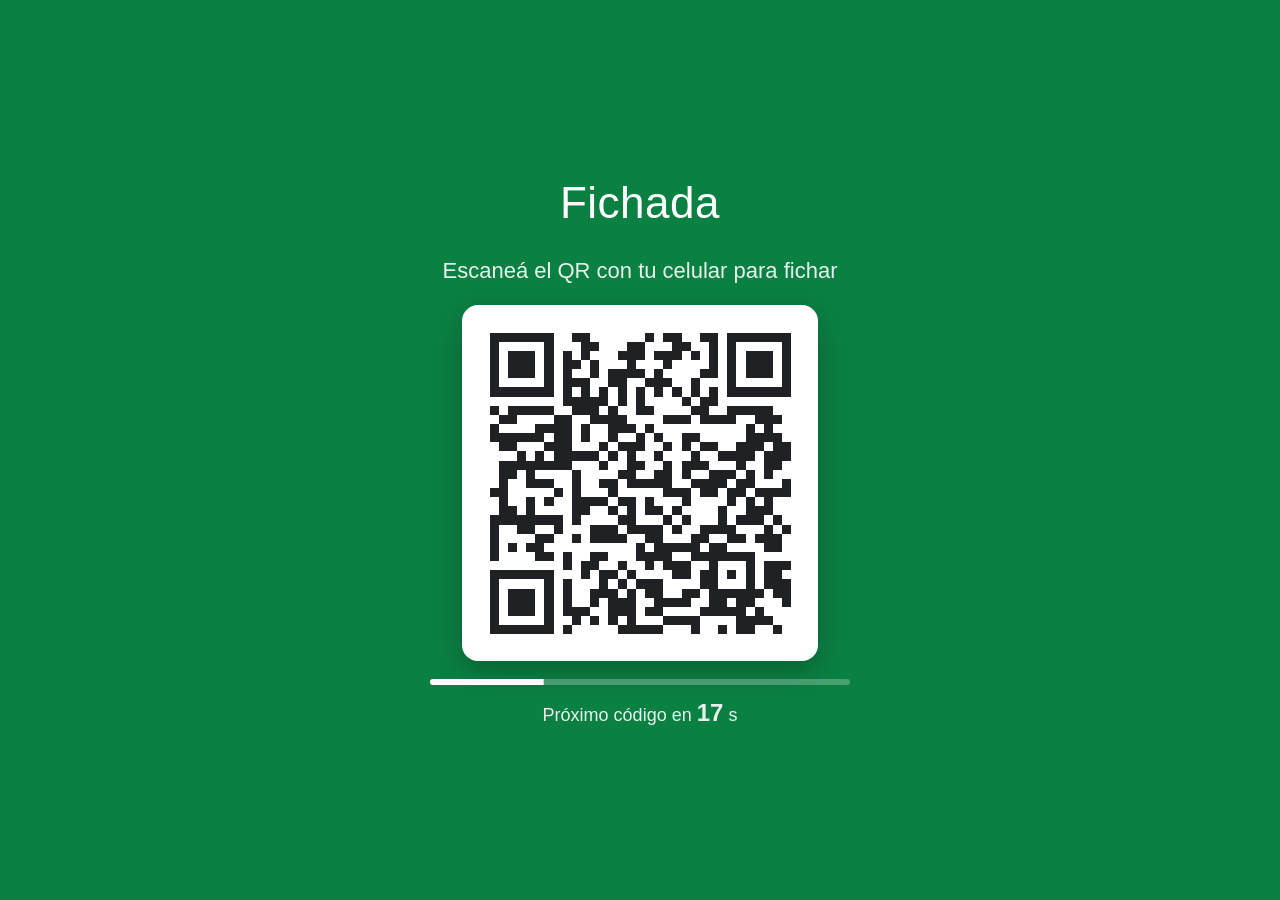
<file: index.html>
<!doctype html>
<html lang="es">
  <head>
    <meta charset="utf-8" />
    <meta name="viewport" content="width=device-width, initial-scale=1" />
    <title>Registro de entradas-salidas</title>
    <link rel="stylesheet" href="styles.css" />
  </head>
  <body>
    <main class="qr-stage" id="qr-view" hidden>
      <h1 class="qr-title">Fichada</h1>
      <p class="qr-sub">Escaneá el QR con tu celular para fichar</p>

      <div class="qr-frame" id="qr-frame">
        <canvas id="qr-canvas" width="320" height="320" aria-label="Codigo QR de fichada"></canvas>
      </div>

      <div class="qr-meta">
        <div class="qr-bar">
          <div class="qr-bar__fill" id="qr-bar-fill"></div>
        </div>
        <div class="qr-countdown">
          Próximo código en <strong id="qr-secs">--</strong> s
        </div>
      </div>

      <p class="qr-warn" id="qr-warn" hidden></p>
    </main>

    <main class="form-wrap" id="form-view" hidden>
      <article class="form-card form-card--title">
        <div class="form-card__accent"></div>
        <div class="form-card__body">
          <h1 class="form-title">Registro de entradas-salidas</h1>
          <p class="form-account">
            <span id="user-email">No iniciaste sesión</span>
            <button type="button" id="change-account" class="link" hidden>Cambiar de cuenta</button>
          </p>
          <p class="form-required-note">* Indica que la pregunta es obligatoria</p>
        </div>
      </article>

      <article class="form-card" id="signin-card">
        <div class="form-card__body">
          <p class="question-label">Identificate con tu cuenta de Google para fichar</p>
          <div id="google-signin-btn" class="signin-btn"></div>
          <p class="form-status" id="signin-status" role="status" aria-live="polite"></p>
        </div>
      </article>

      <form id="fichada-form" autocomplete="off" novalidate hidden>
        <article class="form-card">
          <div class="form-card__body">
            <p class="question-label">Evento <span class="req">*</span></p>
            <ul class="radio-list" role="radiogroup" aria-required="true">
              <li>
                <label class="radio-row">
                  <input type="radio" name="evento" value="Entrada" required />
                  <span>Entrada</span>
                </label>
              </li>
              <li>
                <label class="radio-row">
                  <input type="radio" name="evento" value="Comida Inicia" />
                  <span>Comida Inicia</span>
                </label>
              </li>
              <li>
                <label class="radio-row">
                  <input type="radio" name="evento" value="Comida Termina" />
                  <span>Comida Termina</span>
                </label>
              </li>
              <li>
                <label class="radio-row">
                  <input type="radio" name="evento" value="Salida" />
                  <span>Salida</span>
                </label>
              </li>
            </ul>
            <p class="error-msg" id="evento-error" hidden>Seleccioná una opción.</p>
          </div>
        </article>

        <div class="form-actions">
          <button type="submit" class="btn-primary" id="submit-btn">Enviar</button>
          <button type="button" class="btn-link" id="clear-btn">Borrar formulario</button>
        </div>

        <p class="form-status" id="form-status" role="status" aria-live="polite"></p>
      </form>

      <article class="form-card form-card--success" id="success-card" hidden>
        <div class="form-card__body success-body">
          <div class="success-icon" aria-hidden="true">✓</div>
          <h2 class="success-title">Fichada registrada</h2>
          <p class="success-detail" id="success-detail"></p>
          <p class="success-account" id="success-account"></p>
        </div>
      </article>

      <p class="form-status form-status--banner" id="token-status" role="status" aria-live="polite" hidden></p>

      <footer class="form-footer">
        <p>Este contenido se reenvía al formulario original de Google.</p>
      </footer>
    </main>

    <main class="farewell-stage" id="farewell-view" hidden>
      <div class="farewell-icon" aria-hidden="true">✓</div>
      <h1 class="farewell-title">Fichada registrada</h1>
      <p class="farewell-message" id="farewell-message"></p>
    </main>

    <script>
      (function () {
        var params = new URLSearchParams(location.search);
        var hasToken = params.has("t");
        var doneEvent = params.get("done");

        var keep, dropIds, bodyClass;
        if (doneEvent) {
          keep = "farewell-view";
          dropIds = ["qr-view", "form-view"];
          bodyClass = "page-farewell";
        } else if (hasToken) {
          keep = "form-view";
          dropIds = ["qr-view", "farewell-view"];
          bodyClass = "page-form";
        } else {
          keep = "qr-view";
          dropIds = ["form-view", "farewell-view"];
          bodyClass = "page-qr";
        }

        document.body.classList.add(bodyClass);
        dropIds.forEach(function (id) {
          var el = document.getElementById(id);
          if (el) el.parentNode.removeChild(el);
        });
        document.getElementById(keep).hidden = false;

        if (doneEvent) {
          var msgs = {
            "Entrada": "¡Que tengas una excelente jornada!",
            "Comida Inicia": "¡Buen provecho!",
            "Comida Termina": "Ya falta poco para terminar el día.",
            "Salida": "Ha sido un día maravilloso, muchas gracias por tu compromiso y entrega."
          };
          var msgEl = document.getElementById("farewell-message");
          if (msgEl) msgEl.textContent = msgs[doneEvent] || "";
        }

        function addScript(src, isAsync) {
          var s = document.createElement("script");
          s.src = src;
          if (isAsync) { s.async = true; s.defer = true; }
          document.head.appendChild(s);
        }

        if (hasToken) {
          addScript("https://accounts.google.com/gsi/client", true);
        }
      })();
    </script>
    <script src="qrcode.min.js"></script>
    <script src="config.js"></script>
    <script src="totp.js"></script>
    <script src="qr.js"></script>
    <script src="script.js"></script>
  </body>
</html>
</file>
<file: styles.css>
:root {
  --green: #0f9d58;
  --green-dark: #0b8043;
  --green-soft: #e6f4ea;
  --text: #202124;
  --text-soft: #5f6368;
  --border: #dadce0;
  --bg: #f0ebf8;
  --card: #ffffff;
  --error: #d93025;
  --link: #1a73e8;
}

* {
  box-sizing: border-box;
}

[hidden] {
  display: none !important;
}

html,
body {
  margin: 0;
  padding: 0;
  background: var(--bg);
  color: var(--text);
  font-family: "Google Sans", Roboto, Arial, sans-serif;
  font-size: 14px;
  line-height: 1.5;
}

.form-wrap {
  max-width: 640px;
  margin: 0 auto;
  padding: 14px 12px 80px;
}

.form-card {
  background: var(--card);
  border: 1px solid var(--border);
  border-radius: 8px;
  margin-bottom: 12px;
  overflow: hidden;
}

.form-card__body {
  padding: 24px;
}

.form-card--title .form-card__accent {
  height: 10px;
  background: var(--green);
}

.form-title {
  margin: 0 0 12px;
  font-size: 32px;
  font-weight: 400;
  line-height: 1.25;
}

.form-account {
  margin: 0 0 14px;
  color: var(--text-soft);
  font-size: 14px;
}

.form-account .link,
.btn-link {
  background: none;
  border: 0;
  padding: 0;
  color: var(--link);
  cursor: pointer;
  font: inherit;
}

.form-account .link:hover,
.btn-link:hover {
  text-decoration: underline;
}

.form-required-note {
  margin: 16px 0 0;
  color: var(--error);
  font-size: 13px;
}

.question-label {
  display: block;
  margin: 0 0 16px;
  font-size: 16px;
  font-weight: 500;
  color: var(--text);
}

.req {
  color: var(--error);
  margin-left: 2px;
}

.text-input {
  width: 100%;
  max-width: 360px;
  border: 0;
  border-bottom: 1px solid var(--border);
  padding: 6px 0 8px;
  font: inherit;
  background: transparent;
  outline: none;
  transition: border-color 0.15s ease;
}

.text-input:focus {
  border-bottom: 2px solid var(--green);
  padding-bottom: 7px;
}

.checkbox-row,
.radio-row {
  display: flex;
  align-items: center;
  gap: 12px;
  padding: 10px 4px;
  cursor: pointer;
  color: var(--text);
  border-radius: 4px;
}

.checkbox-row {
  margin-top: 12px;
}

.checkbox-row:hover,
.radio-row:hover {
  background: rgba(15, 157, 88, 0.06);
}

.checkbox-row input,
.radio-row input {
  accent-color: var(--green);
  width: 18px;
  height: 18px;
  margin: 0;
}

.radio-list {
  margin: 0;
  padding: 0;
  list-style: none;
}

.radio-list li + li {
  margin-top: 2px;
}

.form-actions {
  display: flex;
  align-items: center;
  justify-content: space-between;
  padding: 8px 4px 0;
}

.btn-primary {
  background: var(--green);
  color: #fff;
  border: 0;
  border-radius: 4px;
  padding: 10px 22px;
  font: inherit;
  font-weight: 500;
  cursor: pointer;
  box-shadow: 0 1px 2px rgba(60, 64, 67, 0.3);
  transition: background 0.15s ease, box-shadow 0.15s ease;
}

.btn-primary:hover {
  background: var(--green-dark);
  box-shadow: 0 1px 3px rgba(60, 64, 67, 0.4);
}

.btn-primary:disabled {
  opacity: 0.6;
  cursor: progress;
}

.btn-link {
  color: var(--green-dark);
  font-weight: 500;
}

.error-msg {
  margin: 8px 0 0;
  color: var(--error);
  font-size: 12px;
}

.form-status {
  margin: 16px 4px 0;
  min-height: 20px;
  font-size: 14px;
}

.form-status[data-state="ok"] {
  color: var(--green-dark);
}

.form-status[data-state="error"] {
  color: var(--error);
}

.form-status--banner {
  padding: 20px;
  background: var(--card);
  border: 1px solid var(--border);
  border-radius: 8px;
  font-size: 16px;
  margin-top: 12px;
}

.form-card--success .form-card__body {
  display: flex;
  flex-direction: column;
  align-items: center;
  text-align: center;
  padding: 40px 24px;
  gap: 12px;
}

.success-icon {
  width: 64px;
  height: 64px;
  border-radius: 50%;
  background: var(--green);
  color: #fff;
  font-size: 36px;
  display: flex;
  align-items: center;
  justify-content: center;
}

.success-title {
  margin: 0;
  font-size: 22px;
  font-weight: 500;
  color: var(--text);
}

.success-detail {
  margin: 0;
  font-size: 18px;
  font-weight: 600;
  color: var(--green-dark);
}

.success-account {
  margin: 0;
  font-size: 13px;
  color: var(--text-soft);
}

.form-footer {
  margin-top: 8px;
  text-align: center;
  color: var(--text-soft);
  font-size: 12px;
}

body.page-qr {
  background: #0b8043;
  color: #fff;
  min-height: 100vh;
  margin: 0;
}

.signin-btn {
  display: flex;
  justify-content: center;
  margin-top: 12px;
}

#change-account {
  margin-left: 8px;
}

#user-email {
  font-weight: 500;
}

.qr-stage {
  min-height: 100vh;
  display: flex;
  flex-direction: column;
  align-items: center;
  justify-content: center;
  padding: 32px 24px;
  text-align: center;
  gap: 18px;
}

.qr-title {
  margin: 0;
  font-size: 44px;
  font-weight: 500;
  letter-spacing: 0.5px;
}

.qr-sub {
  margin: 0;
  font-size: 22px;
  opacity: 0.9;
}

.qr-frame {
  background: #fff;
  padding: 18px;
  border-radius: 16px;
  box-shadow: 0 10px 30px rgba(0, 0, 0, 0.25);
}

#qr-canvas {
  display: block;
  width: clamp(260px, 50vmin, 460px);
  height: clamp(260px, 50vmin, 460px);
  image-rendering: pixelated;
}

.qr-meta {
  width: min(420px, 80vw);
  display: flex;
  flex-direction: column;
  gap: 10px;
  align-items: center;
}

.qr-bar {
  width: 100%;
  height: 6px;
  background: rgba(255, 255, 255, 0.25);
  border-radius: 3px;
  overflow: hidden;
}

.qr-bar__fill {
  width: 100%;
  height: 100%;
  background: #fff;
  transform-origin: left center;
  transform: scaleX(1);
  transition: transform 0.25s linear;
}

.qr-countdown {
  font-size: 18px;
  opacity: 0.9;
}

.qr-countdown strong {
  font-size: 24px;
  font-weight: 600;
}

.qr-warn {
  max-width: 520px;
  background: rgba(0, 0, 0, 0.25);
  border: 1px solid rgba(255, 255, 255, 0.4);
  padding: 12px 16px;
  border-radius: 8px;
  font-size: 14px;
}

@media (max-width: 480px) {
  .form-wrap {
    padding: 0 0 60px;
  }
  .form-card {
    border-radius: 0;
    border-left: 0;
    border-right: 0;
  }
  .form-title {
    font-size: 26px;
  }
  .form-card__body {
    padding: 20px 18px;
  }
}

body.page-farewell {
  background: #0b8043;
  color: #fff;
  min-height: 100vh;
  margin: 0;
}

.farewell-stage {
  min-height: 100vh;
  display: flex;
  flex-direction: column;
  align-items: center;
  justify-content: center;
  padding: 32px 24px;
  text-align: center;
  gap: 24px;
}

.farewell-icon {
  width: 80px;
  height: 80px;
  border-radius: 50%;
  background: rgba(255, 255, 255, 0.2);
  border: 3px solid rgba(255, 255, 255, 0.7);
  color: #fff;
  font-size: 44px;
  display: flex;
  align-items: center;
  justify-content: center;
}

.farewell-title {
  margin: 0;
  font-size: 28px;
  font-weight: 500;
  opacity: 0.85;
}

.farewell-message {
  margin: 0;
  font-size: 26px;
  font-weight: 400;
  line-height: 1.4;
  max-width: 560px;
}

@media (max-width: 480px) {
  .farewell-message {
    font-size: 22px;
  }
}
</file>
